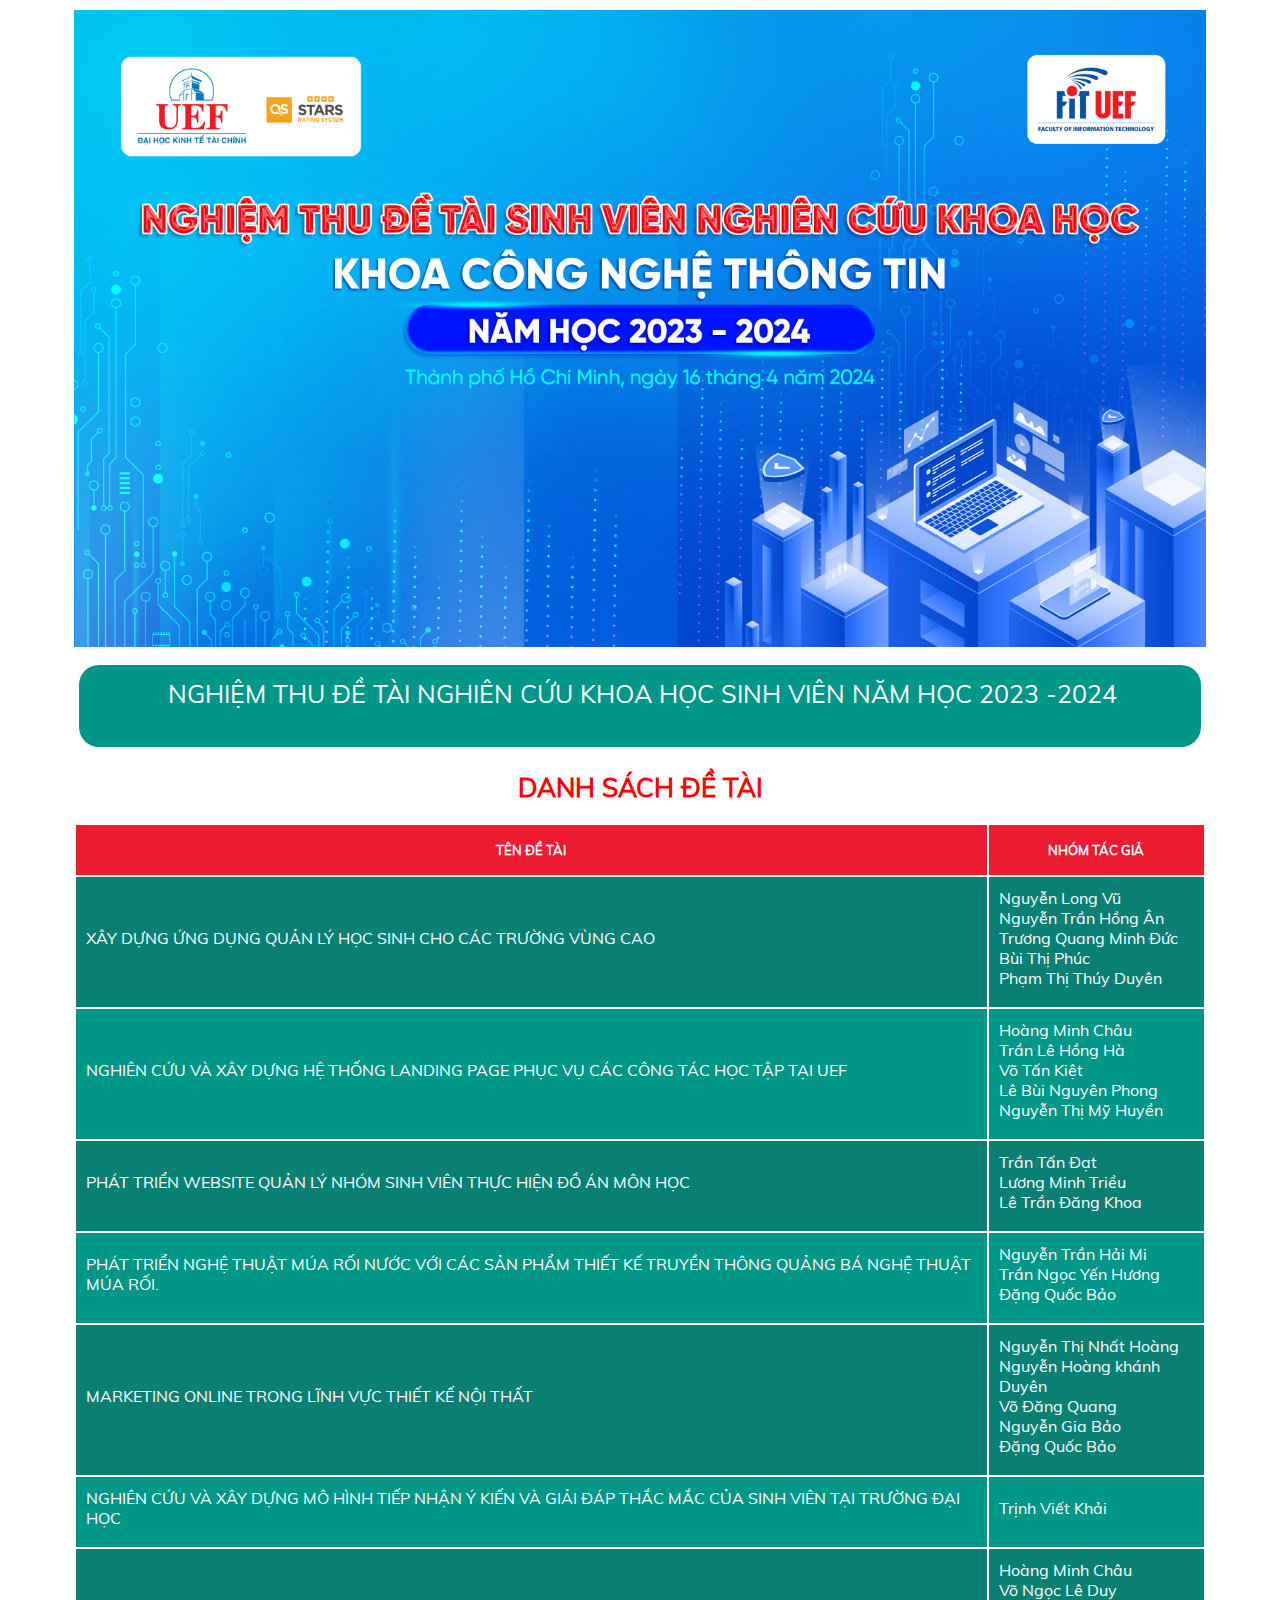
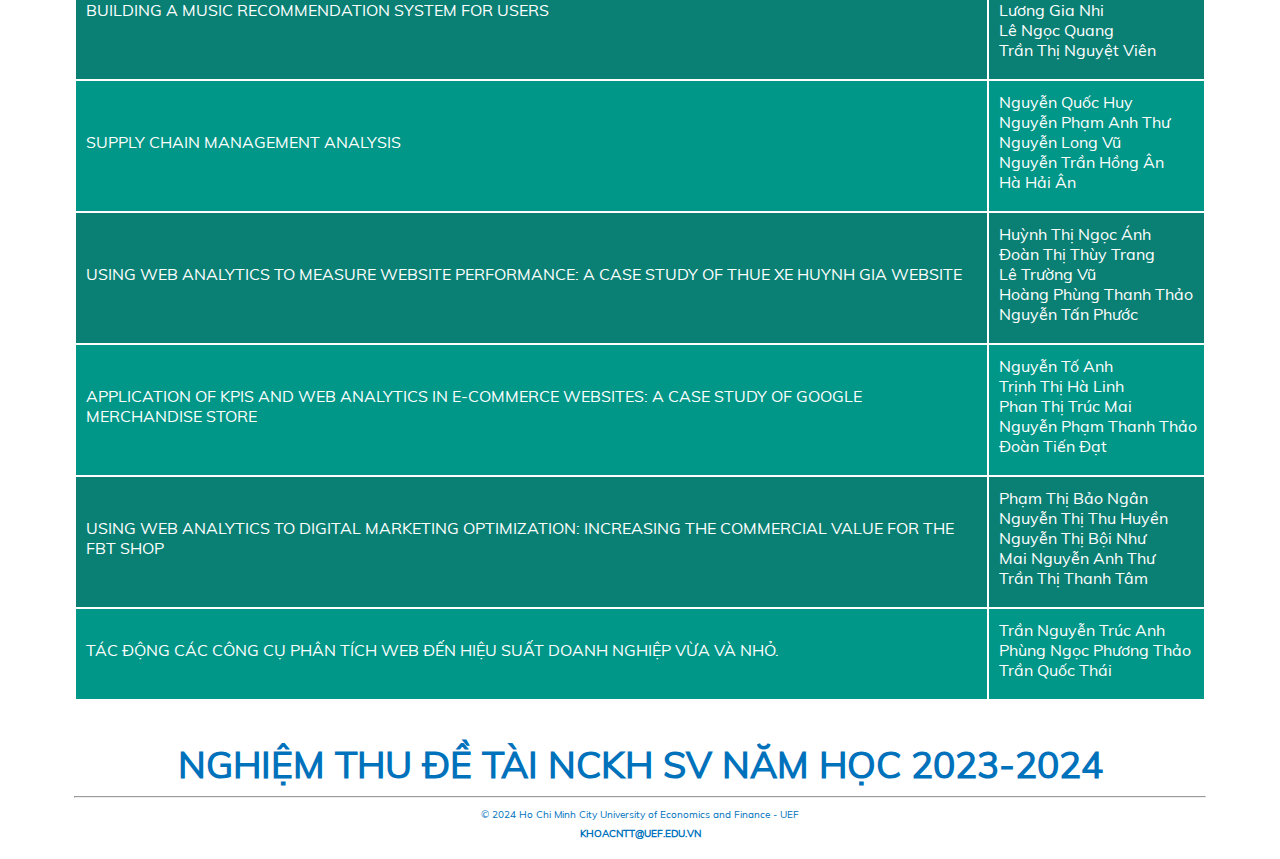
<file: index.html>
﻿<!doctype html>
<html>

<head>
    <title>NGHIỆM THU ĐỀ TÀI NGHIÊN CỨU KHOA HỌC SINH VIÊN NĂM HỌC 2023 -2024</title>
    <meta name="viewport" content="width=device-width, initial-scale=1.0">
    <link rel="stylesheet" type="text/css" href="css/style.css">
    <link rel="shortcut icon" href="favicon.ico" type="image/x-icon">
    <meta charset="utf-8">
    <meta name="description" content="NGHIỆM THU ĐỀ TÀI NGHIÊN CỨU KHOA HỌC SINH VIÊN NĂM HỌC 2023 -2024" />
    <meta name="keywords" content="NGHIỆM THU ĐỀ TÀI NGHIÊN CỨU KHOA HỌC SINH VIÊN NĂM HỌC 2023 -2024" />
    <meta property="og:updated_time" content="2024-01-12 02:34:18" />
    <meta property="og:image" content="images/anh.jpg" />
    <meta property="og:image:width" content="460" />
    <meta property="og:image:height" content="320" />
    <meta itemprop="description" content="NGHIỆM THU ĐỀ TÀI NGHIÊN CỨU KHOA HỌC SINH VIÊN NĂM HỌC 2023 -2024">
    <meta itemprop="datePublished" content="2024-01-12 02:34:18" />
    <meta itemprop="dateModified" content="2024-01-12 02:34:188" />
    <meta itemprop="image" content="images/anh.jpg" />
    <style>
        :root {
            --accent: #F18260;
            --purple: #252431;
        }

        .form-container {
            position: relative;
            background: #fff;
            padding: 2rem;
            border-radius: 6px;
            display: flex;
            flex-direction: column;
            align-items: center;
            justify-content: center;
            text-align: center;
            width: 350px;
            min-height: 300px;
            margin: 0 auto;
            box-shadow: 0 10px 50px 0 #ccc;
            margin-bottom: 2rem;
        }

        .is-hidden {
            display: none !important;
        }

        a {
            display: block;
            margin: 0 auto;
            color: white;
            text-decoration: none;
            margin-bottom: 0.5rem;
            margin-left: 5px;
            line-height: 20px;
            font-size: 16px;
        }
        

        @media only screen and (max-width: 600px) { 
            a {
            display: block;    margin: 0 auto;    color: white;    text-decoration: none;    margin-bottom: -0.5rem;    margin-left: 5px;    line-height: 18px;    font-size: 13px;
        }
        TD {
    padding-right: 5px;
    padding-left: 5px;
    MAX-WIDTH: 267PX;
}
        }

        @keyframes rotate {
            100% {
                transform: rotate(360deg);
            }
        }

        @keyframes dash {
            0% {
                stroke-dasharray: 1, 200;
                stroke-dashoffset: 0;
            }

            50% {
                stroke-dasharray: 89, 200;
                stroke-dashoffset: -35;
            }

            100% {
                stroke-dasharray: 89, 200;
                stroke-dashoffset: -124;
            }
        }

        .loading {
            position: absolute;
            top: 0;
            right: 0;
            bottom: 0;
            left: 0;
            display: flex;
            flex-direction: column;
            justify-content: center;
            align-items: center;
        }

        .loading-spinner {
            width: 50px;
            height: 50px;
        }

            .loading-spinner svg {
                position: relative;
                animation: rotate 2s linear infinite;
                height: 50px;
                width: 50px;
            }

            .loading-spinner circle {
                stroke: var(--accent);
                stroke-dasharray: 1, 200;
                stroke-dashoffset: 0;
                stroke-linecap: round;
                animation: dash 1.5s ease-in-out infinite;
            }

        p.js-success-message {
            text-align: center;
            font-size: 20px;
            padding: 10px 0px;
        }

        table.dtable th,
        table.dtable td,
        table.ntable th,
        table.ntable td {
            border: 1px #ccc solid;
            border-collapse: collapse;
            padding: 5px;
            font-weight: normal;
        }

        TABLE {
            margin-bottom: 5px;
        }

            table.dtable,
            table.ntable {
                border: 1px #ccc solid;
                border-collapse: collapse;
                padding: 5px;
                width: 100%;
            }

        TH {
            background: #f5f5f5;
            font-style: normal;
            color: #167ec2;
        }

        TD {
            padding-right: 5px;
            padding-left: 5px;
        }

        .btn-tuyendung {
            float: right;
            border: 2px solid #ae3c33;
            border-radius: 10px;
            padding: 10px;
            color: red;
        }

        .stt {
            font-weight: bold;
            color: white;
        }

        #hdth {
            height: 50px;
        }

            #hdth th {
                color: white;
                background: #ed1b2f; 
            }

        .trchan {
            background-color: #0a8075;
        }

        .trle {
            background-color: #009688;
        }

            .trchan a,
            .trle a {
                color: white;
                padding: 10px 0px 10px 0px !important;
            }

        h3 {
            font-size: 20px;
        }

        .ses {
            min-height: 82px;
            background-color: #0066b1;
            border-radius: 20px;
            text-align: center;
            padding-top: 10px;
            margin: 5px;
        }

            .ses.le {
                background-color: #009688;
            }

                .ses.le a {
                    color: white !important;
                }

        .tta a {
            font-size: 26px;
        }

        .pcontent > a {
            color: yellow;
            line-height: inherit;
            font-size: 25px;
        }

        .CHAIRMAN i {
            font-size: 76%;
        }

        .CHAIRMAN {
            text-align: center !important;
        }

        p.ft {
            font-size: calc(1.0vw + 1.0vh + 0.3vmin);
        }
    </style>
    <script src="js/jquery-3.3.1.min.js"></script>
</head>

<body>
    <div id="container">
        <div id="header">
            <img src="images/anh.jpg" style="width: 100% !important; max-width: 100% !important;" />
        </div>
        <div id="main-content">
            <div class="ses le">
                <p class="pcontent"><a href="Ky_Yeu_Hoi_Thao_NCKH_SV_2024.pdf">NGHIỆM THU ĐỀ TÀI NGHIÊN CỨU KHOA HỌC SINH VIÊN NĂM HỌC 2023 -2024</a></p>
            </div>
            <br />
            <h1 style="text-align:center; color: red; font-weight: bold">DANH SÁCH ĐỀ TÀI</h1>
            <br />
            <div class="col-sm-12" style="overflow-x: auto">
                <table class="table" style="width: 100%">
                    <thead>
                        <tr id="hdth">
                            <th>TÊN ĐỀ TÀI</th>
                            <th style="max-width:215px">NHÓM TÁC GIẢ</th>
                        </tr>
                    </thead>
                    <tbody>
                        <tr class="trchan">
                            <td> <a href="ms1.pdf">XÂY DỰNG ỨNG DỤNG QUẢN LÝ HỌC SINH CHO CÁC TRƯỜNG VÙNG CAO</a> </td>
                            <td> <a href="ms1.pdf">Nguyễn Long Vũ<BR>
                                Nguyễn Trần Hồng Ân <BR>
                                Trương Quang Minh Đức <BR>
                                Bùi Thị Phúc <BR>
                                Phạm Thị Thúy Duyên <BR>
                                
                                </a> </td>
                        </tr>
                        <tr class="trle">
                            <td> <a href="ms2.pdf">NGHIÊN CỨU VÀ XÂY DỰNG HỆ THỐNG LANDING PAGE PHỤC VỤ CÁC CÔNG TÁC HỌC TẬP TẠI UEF</a> </td>
                            <td> <a href="ms2.pdf">Hoàng Minh Châu <br>
                                Trần Lê Hồng Hà <br>
                                Võ Tấn Kiệt <br>
                                Lê Bùi Nguyên Phong <br>
                                Nguyễn Thị Mỹ Huyền
                                </a> </td>
                        </tr>
                        <tr class="trchan">
                            <td> <a href="ms3.pdf">PHÁT TRIỂN WEBSITE QUẢN LÝ NHÓM SINH VIÊN THỰC HIỆN ĐỒ ÁN MÔN HỌC</a> </td>
                            <td> <a href="ms3.pdf">Trần Tấn Đạt <br>
                                Lương Minh Triều <br>
                                Lê Trần Đăng Khoa
                                </a> </td>
                        </tr>
                        <tr class="trle">
                            <td> <a href="ms4.pdf">PHÁT TRIỂN NGHỆ THUẬT MÚA RỐI NƯỚC VỚI CÁC SẢN PHẨM THIẾT KẾ TRUYỀN THÔNG QUẢNG BÁ NGHỆ THUẬT MÚA RỐI.</a> </td>
                            <td> <a href="ms4.pdf">
                                Nguyễn Trần Hải Mi<br>Trần Ngọc Yến Hương<br>
Đặng Quốc Bảo
                                </a> </td>
                        </tr>
                        <tr class="trchan">
                            <td> <a href="ms5.pdf">MARKETING ONLINE TRONG LĨNH VỰC THIẾT KẾ NỘI THẤT</a> </td>
                            <td> <a href="ms5.pdf">Nguyễn Thị Nhất Hoàng <br>
                                Nguyễn Hoàng khánh Duyên<br>
                                Võ Đăng Quang<br>
                                Nguyễn Gia Bảo<br>
                                Đặng Quốc Bảo<br>
                                </a> </td>
                        </tr>
                        <tr class="trle">
                            <td> <a href="ms6.pdf">NGHIÊN CỨU VÀ XÂY DỰNG MÔ HÌNH TIẾP NHẬN Ý KIẾN VÀ GIẢI ĐÁP THẮC MẮC CỦA SINH VIÊN TẠI TRƯỜNG ĐẠI HỌC</a> </td>
                            <td> <a href="ms6.pdf">Trịnh Viết Khải</a> </td>
                        </tr>
                        <tr class="trchan">
                            <td> <a href="ms7.pdf">BUILDING A MUSIC RECOMMENDATION SYSTEM FOR USERS</a> </td>
                            <td> <a href="ms7.pdf">Hoàng Minh Châu<br>
                                Võ Ngọc Lê Duy<br>
                                Lương Gia Nhi<br>
                                Lê Ngọc Quang<br>
                                Trần Thị Nguyệt Viên
                                </a> </td>
                        </tr>
                        <tr class="trle">
                            <td> <a href="ms8.pdf">SUPPLY CHAIN MANAGEMENT ANALYSIS</a> </td>
                            <td> <a href="ms8.pdf">Nguyễn Quốc Huy<br>
                                Nguyễn Phạm Anh Thư<br>
                                Nguyễn Long Vũ<br>
                                Nguyễn Trần Hồng Ân<br>
                                Hà Hải Ân
                                
                                </a> </td>
                        </tr>
                        <tr class="trchan">
                            <td> <a href="ms9.pdf">USING WEB ANALYTICS TO MEASURE WEBSITE PERFORMANCE: A CASE STUDY OF THUE XE HUYNH GIA WEBSITE</a> </td>
                            <td> <a href="ms9.pdf">Huỳnh Thị Ngọc Ánh<br>
                                Đoàn Thị Thùy Trang<br>
                                Lê Trường Vũ<br>
                                Hoàng Phùng Thanh Thảo<br>
                                Nguyễn Tấn Phước
                                
                                </a> </td>
                        </tr>
                        <tr class="trle">
                            <td> <a href="ms10.pdf">APPLICATION OF KPIS AND WEB ANALYTICS IN E-COMMERCE WEBSITES: A CASE STUDY OF GOOGLE MERCHANDISE STORE</a> </td>
                            <td> <a href="ms10.pdf">Nguyễn Tố Anh<br>
                                Trịnh Thị Hà Linh<br>
                                Phan Thị Trúc Mai<br>
                                Nguyễn Phạm Thanh Thảo<br> 
                                Đoàn Tiến Đạt<br>
                                
                                </a> </td>
                        </tr>
                        <tr class="trchan">
                            <td> <a href="ms11.pdf">USING WEB ANALYTICS TO DIGITAL MARKETING OPTIMIZATION: INCREASING THE COMMERCIAL VALUE FOR THE FBT SHOP</a> </td>
                            <td> <a href="ms11.pdf">Phạm Thị Bảo Ngân<br> 
                                Nguyễn Thị Thu Huyền <br> 
                                Nguyễn Thị Bội Như <br> 
                                Mai Nguyễn Anh Thư <br> 
                                Trần Thị Thanh Tâm
                                
                                </a> </td>
                        </tr>
                        <tr class="trle">
                            <td> <a href="ms12.pdf">TÁC ĐỘNG CÁC CÔNG CỤ PHÂN TÍCH WEB ĐẾN HIỆU SUẤT DOANH NGHIỆP VỪA VÀ NHỎ.</a> </td>
                            <td> <a href="ms12.pdf">Trần Nguyễn Trúc Anh <br>
                                Phùng Ngọc Phương Thảo<br>
                                Trần Quốc Thái  <br>
                                </a> </td>
                        </tr>
                    </tbody>
                </table>
            </div>
        </div>
        <br>
        <p style="text-align:center;color: #0072bc !important; font-weight:bold; font-size:23px !important">
            <h1 class="CHAIRMAN" style="text-align:center;color: #0072bc !important; font-weight:bold; font-size:  calc(1.5vw + 1.5vh + 0.5vmin);">NGHIỆM THU ĐỀ TÀI NCKH SV NĂM HỌC 2023-2024</h1>
        <hr />
        <p style="text-align:center;color: #0072bc !important; font-size: 10px !important;">&copy; 2024 Ho Chi Minh City University of Economics and Finance - UEF</p>
        <p style="text-align:center;color: #0072bc !important; font-weight:bold; font-size: 10px !important;">KHOACNTT@UEF.EDU.VN</p>
        <p>
        </p>
    </div>
    <!-- Google tag (gtag.js) -->
<script async src="https://www.googletagmanager.com/gtag/js?id=G-MGCLCNNDN8"></script>
<script>
  window.dataLayer = window.dataLayer || [];
  function gtag(){dataLayer.push(arguments);}
  gtag('js', new Date());

  gtag('config', 'G-MGCLCNNDN8');
</script>
</body>

</html>
</file>
<file: css/style.css>
@font-face {
    font-family: "Muli-Regular";
    src: url("../fonts/Muli-Regular.ttf");
}

@font-face {
    font-family: "Muli-SemiBold";
    src: url("../fonts/Muli-SemiBold.ttf");
}

@font-face {
    font-family: "Muli-Bold";
    src: url("../fonts/Muli-Bold.ttf");
}

* {
    -webkit-box-sizing: border-box;
    -moz-box-sizing: border-box;
    box-sizing: border-box;
}

body {
    font-family: "Muli-Regular";
    color: #666;
    font-size: 13px;
    margin: 0;
}

html,
body {
    height: 100%;
    width: 100%;
    padding: 0;
    margin: 0;
}

div#container {
    margin: 0 auto;
    max-width: 100%;
    margin: 0 5%;
    padding: 10px;
}

.left {
    width: 50%;
    float: left;
}

.left img {
    width: 200px;
}

.right {
    float: right;
    margin-top: 50px;
}

#main-content {
    clear: both;
    padding: 10px 0px;
}

input,
textarea,
select,
button {
    font-family: "Muli-Regular";
    color: #333;
    font-size: 13px;
}

p,
h1,
h2,
h3,
h4,
h5,
h6,
ul {
    margin: 0;
    padding: 3px 0px;
}

img {
    max-width: 65%;
}

ul {
    padding-left: 0;
    margin-bottom: 0;
}

a:hover {
    text-decoration: none;
}

:focus {
    outline: none;
}

.wrapper {
    min-height: 100vh;
    background-size: cover;
    background-repeat: no-repeat;
    display: flex;
    align-items: center;
}

.inner {
    min-width: 850px;
    margin: auto;
    padding-top: 68px;
    padding-bottom: 48px;
    background-repeat: no-repeat;
    background-attachment: fixed;
    background-position: center;
}

.inner h3 {
    text-transform: uppercase;
    font-size: 22px;
    font-family: "Muli-Bold";
    text-align: center;
    margin-bottom: 32px;
    color: #333;
    letter-spacing: 2px;
}

.form-group {
    display: flex;
}

.form-group .form-wrapper {
    width: 50%;
}

.form-group .form-wrapper:first-child {
    margin-right: 20px;
}

.form-wrapper {
    margin-bottom: 17px;
}

.form-wrapper label {
    margin-bottom: 9px;
    display: block;
}

.form-control {
    border: 1px solid #ccc;
    display: block;
    width: 100%;
    height: 40px;
    padding: 0 20px;
    border-radius: 20px;
    font-family: "Muli-Bold";
    background: none;
}

.form-control:focus {
    border: 1px solid #ae3c33;
}

select {
    -moz-appearance: none;
    -webkit-appearance: none;
    cursor: pointer;
    padding-left: 20px;
}

select option[value=""][disabled] {
    display: none;
}

button {
    border: none;
    width: 250px;
    height: 40px;
    margin: auto;
    margin-top: 29px;
    cursor: pointer;
    display: flex;
    align-items: center;
    justify-content: center;
    padding: 0;
    background: #ae3c33;
    font-size: 13px;
    color: #fff;
    text-transform: uppercase;
    font-family: "Muli-SemiBold";
    border-radius: 20px;
    overflow: hidden;
    -webkit-transform: perspective(1px) translateZ(0);
    transform: perspective(1px) translateZ(0);
    box-shadow: 0 0 1px rgba(0, 0, 0, 0);
    position: relative;
    -webkit-transition-property: color;
    transition-property: color;
    -webkit-transition-duration: 0.5s;
    transition-duration: 0.5s;
}

button:before {
    content: "";
    position: absolute;
    z-index: -1;
    top: 0;
    left: 0;
    right: 0;
    bottom: 0;
    background: #f11a09;
    -webkit-transform: scaleX(0);
    transform: scaleX(0);
    -webkit-transform-origin: 0 50%;
    transform-origin: 0 50%;
    -webkit-transition-property: transform;
    transition-property: transform;
    -webkit-transition-duration: 0.5s;
    transition-duration: 0.5s;
    -webkit-transition-timing-function: ease-out;
    transition-timing-function: ease-out;
}

button:hover:before {
    -webkit-transform: scaleX(1);
    transform: scaleX(1);
    -webkit-transition-timing-function: cubic-bezier(0.52, 1.64, 0.37, 0.66);
    transition-timing-function: cubic-bezier(0.52, 1.64, 0.37, 0.66);
}

.checkbox {
    position: relative;
}

.checkbox label {
    padding-left: 22px;
    cursor: pointer;
}

.checkbox input {
    position: absolute;
    opacity: 0;
    cursor: pointer;
}

.checkbox input:checked~.checkmark:after {
    display: block;
}

.checkmark {
    position: absolute;
    top: 50%;
    left: 0;
    transform: translateY(-50%);
    height: 12px;
    width: 13px;
    border-radius: 2px;
    background-color: #ebebeb;
    border: 1px solid #ccc;
    font-family: Material-Design-Iconic-Font;
    color: #000;
    font-size: 10px;
    font-weight: bolder;
}

.checkmark:after {
    position: absolute;
    top: 50%;
    left: 50%;
    transform: translate(-50%, -50%);
    display: none;
    content: '\f26b';
}

@media (max-width: 991px) {
    .inner {
        min-width: 768px;
    }
   
}

@media (max-width: 767px) {
    .inner {
        min-width: auto;
        background: none;
        padding-top: 0;
        padding-bottom: 0;
    }
    form {
        width: 100%;
        padding-right: 15px;
        padding-left: 15px;
    }
}

@media screen and (max-width: 500px) {
    h3 {
        font-size: 16px !important;
    }
    .left {
        width: 100% !important;
        float: none !important;
        text-align: center;
        margin-bottom: 26px;
        margin-top: 20px;
    }
    .right {
        float: none !important;
        margin-top: 0px;
    }
    div#container {
        margin: 0 auto;
        max-width: 100%;
        margin: 0px 0%;
        padding: 0px;
    }
    #h500 {
        display: none;
    }
    .left img{
        width:159px !important;
    }
    .tta a {
        font-size: 25px !important;
    }
    .pcontent > a {
        font-size: 18px !important;
    } 
}


/*# sourceMappingURL=style.css.map */
</file>
